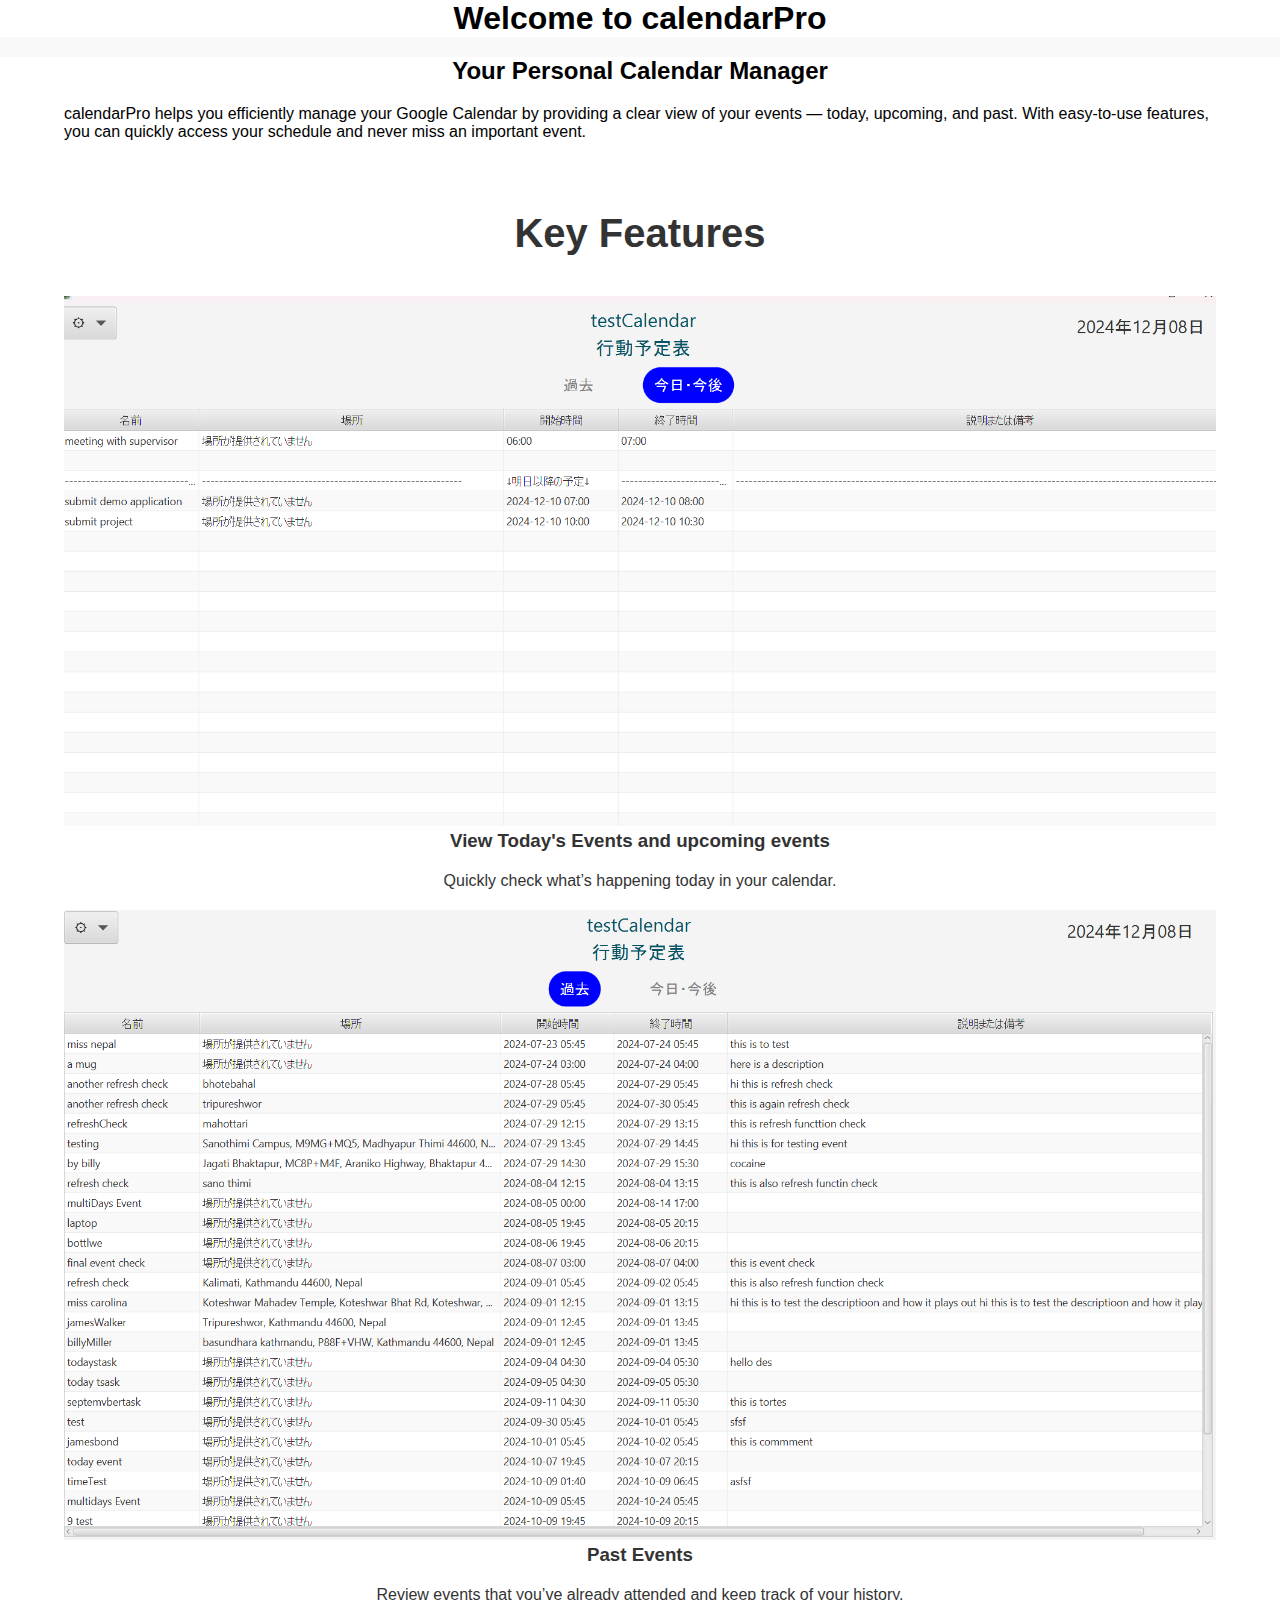
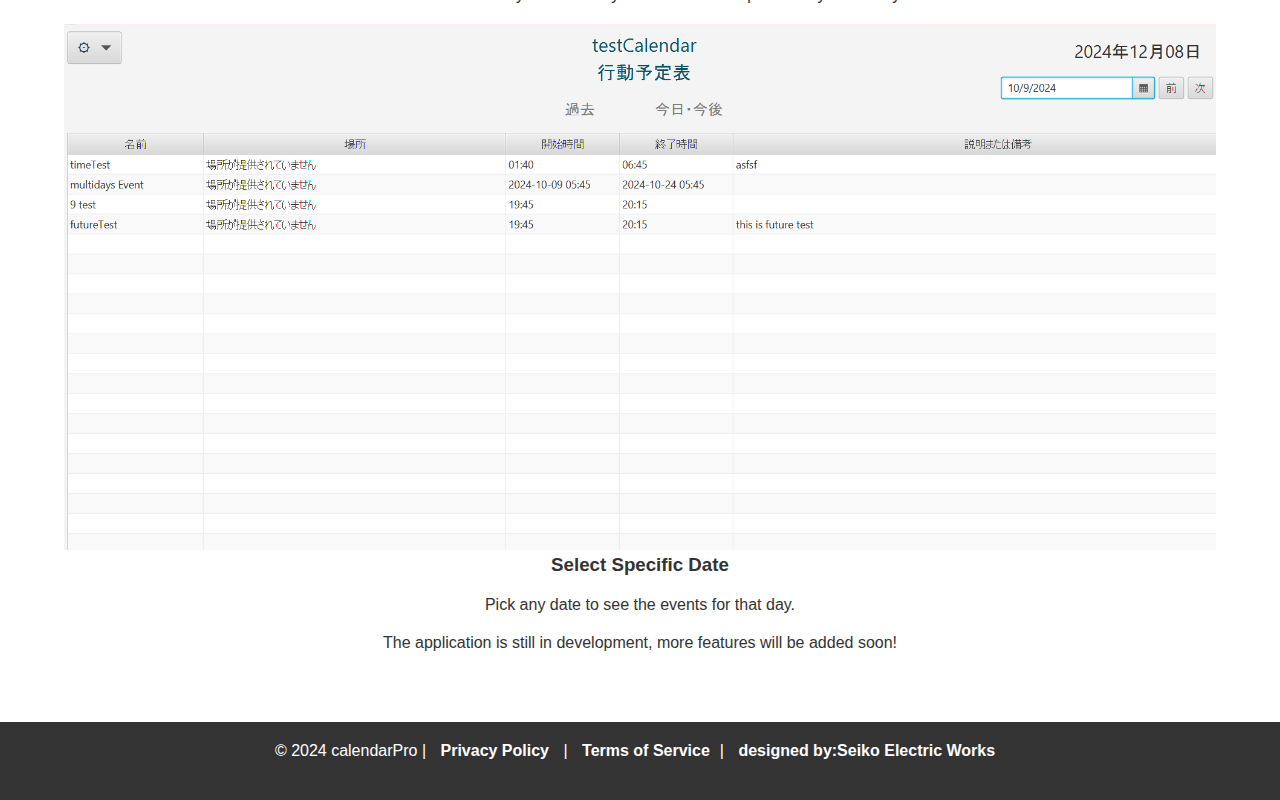
<file: index.html>
<!DOCTYPE html>
<html lang="en">
<head>
    <meta charset="UTF-8">
    <meta name="viewport" content="width=device-width, initial-scale=1.0">
    <title>calendarPro - Manage Your Google Calendar Efficiently</title>
    <link rel="stylesheet" href="styles.css">
</head>
<body>
    <section style="background-color: white;">
        <div class="container">
            <h1 class="headerClass">Welcome to calendarPro</h1>       
        </div>
    </section>

    <section id="intro" style="background-color: white;">
        <div class="container">
            <div class="introClass">
                <h2>Your Personal Calendar Manager</h2>
                <p>calendarPro helps you efficiently manage your Google Calendar by providing a clear view of your events — today, upcoming, and past. With easy-to-use features, you can quickly access your schedule and never miss an important event.</p>    
            </div>
        </div>
    </section>

 <section id="features" style="text-align: center; padding: 50px 0;">
    <div class="container">
        <h2>Key Features</h2>
        <div class>
            <img src="resources/currentAndUpcoming.png" class="zoom" alt="Today" style="width: 100%;">
            <h3>View Today's Events and upcoming events</h3>
            <p>Quickly check what’s happening today in your calendar.</p>
        </div>
        <div class>
            <img src="resources/pastEvents.png"  class="zoom" alt="Past Events" style="width: 100%;">
            <h3>Past Events</h3>
            <p>Review events that you’ve already attended and keep track of your history.</p>
        </div>
        <div class>
            <img src="resources/specificDateEvent.png" class="zoom" alt="Pick Date" style="width: 100%;">
            <h3>Select Specific Date</h3>
            <p>Pick any date to see the events for that day.</p>
            <p>The application is still in development, more features will be added soon!</p>
        </div>
    </div>
</section>
<footer>
    <p>&copy; 2024 calendarPro | <a href="privacyPolicyPage.html">Privacy Policy</a> | <a href="termsOfServicePage.html">Terms of Service</a>| <a href="">designed by:Seiko Electric Works</a></p>
</footer>
</body>
</html>
</file>
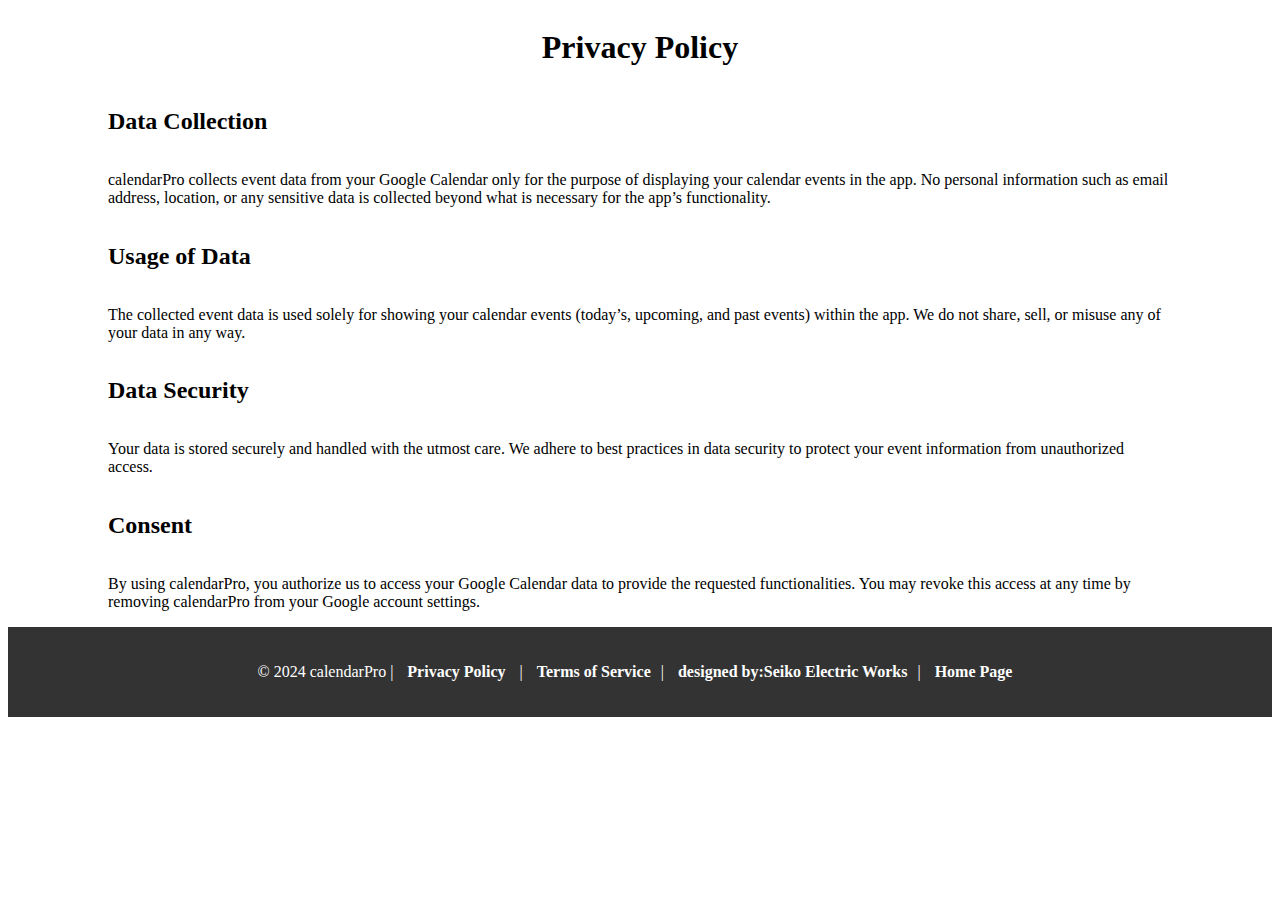
<file: privacyPolicyPage.html>
<!DOCTYPE html>
<html lang="en">
<head>
    <meta charset="UTF-8">
    <meta name="viewport" content="width=device-width, initial-scale=1.0">
    <title>Privacy Policy - calendarPro</title>
    <link rel="stylesheet" href="privacyPolicy.css">

</head>
<body>

    <!-- Header Section -->
    <section >
        <div class="headerContainer">
            <header>
                <h1 >Privacy Policy</h1>
            </header>
        </div>
    </section>

    <!-- Main Content Section -->
    <section>
        <div class="container py-4 bg-primary">
            <h2>Data Collection</h2>
            <p>calendarPro collects event data from your Google Calendar only for the purpose of displaying your calendar events in the app. No personal information such as email address, location, or any sensitive data is collected beyond what is necessary for the app’s functionality.</p>
    
            <h2>Usage of Data</h2>
            <p>The collected event data is used solely for showing your calendar events (today’s, upcoming, and past events) within the app. We do not share, sell, or misuse any of your data in any way.</p>
    
            <h2>Data Security</h2>
            <p>Your data is stored securely and handled with the utmost care. We adhere to best practices in data security to protect your event information from unauthorized access.</p>
    
            <h2>Consent</h2>
            <p>By using calendarPro, you authorize us to access your Google Calendar data to provide the requested functionalities. You may revoke this access at any time by removing calendarPro from your Google account settings.</p>
        </div>
    </section>
    <footer>
        <p>&copy; 2024 calendarPro | <a href="privacyPolicyPage.html">Privacy Policy</a> | <a href="termsOfServicePage.html">Terms of Service</a>| <a href="">designed by:Seiko Electric Works</a>| <a href="index.html">Home Page</a></p>
    </footer>
</body>
</html>
</file>
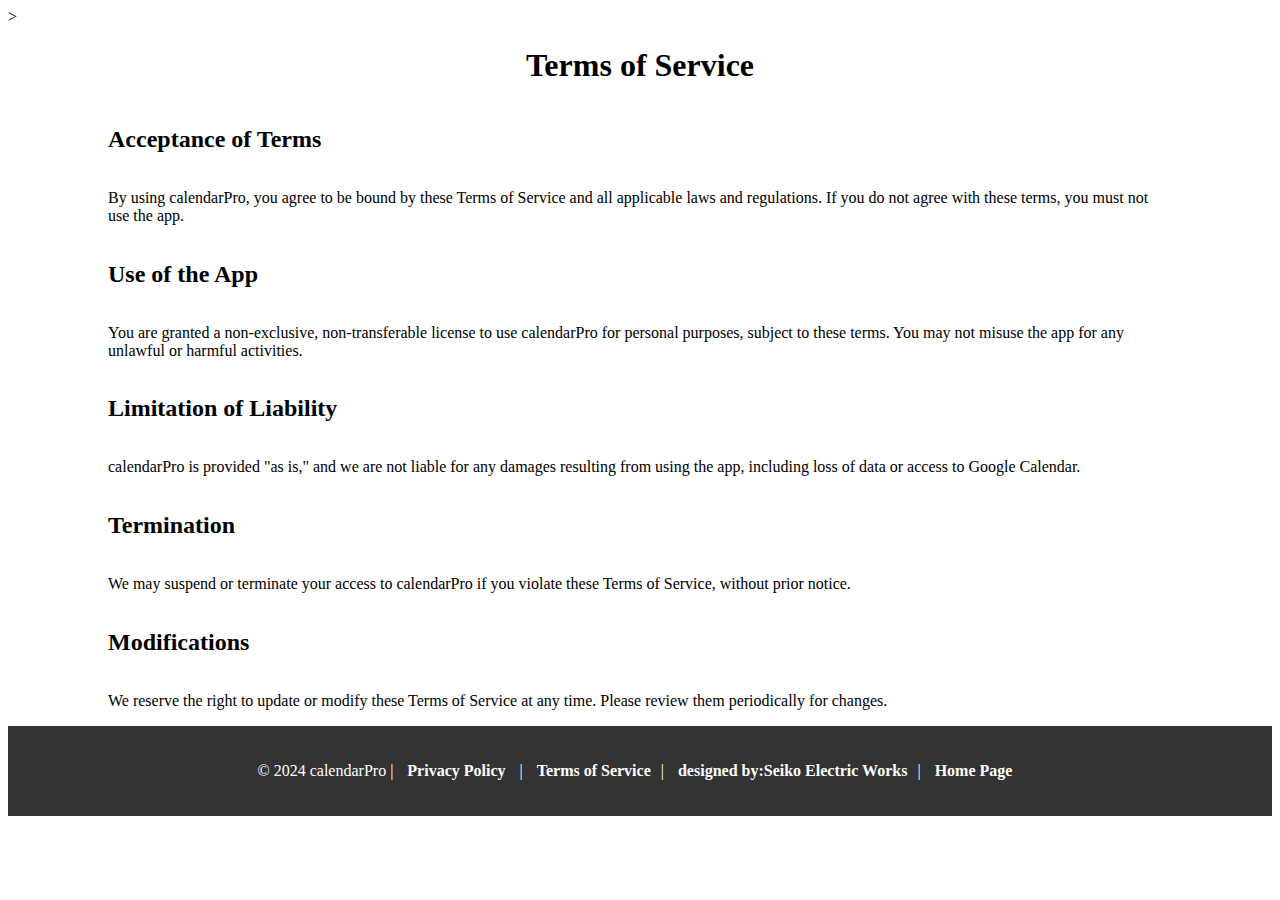
<file: termsOfServicePage.html>
<!DOCTYPE html>
<html lang="en">
<head>
    <meta charset="UTF-8">
    <meta name="viewport" content="width=device-width, initial-scale=1.0">
    <title>Terms of Service - calendarPro</title>
    <link rel="stylesheet" href="privacyPolicy.css">
>
</head>
<body>
    <section class="headerContainer">
        <header>
            <h1>Terms of Service</h1>
        </header>
    </section>

    <section>
        <div class="container">
            <h2>Acceptance of Terms</h2>
            <p>By using calendarPro, you agree to be bound by these Terms of Service and all applicable laws and regulations. If you do not agree with these terms, you must not use the app.</p>
    
            <h2>Use of the App</h2>
            <p>You are granted a non-exclusive, non-transferable license to use calendarPro for personal purposes, subject to these terms. You may not misuse the app for any unlawful or harmful activities.</p>
    
            <h2>Limitation of Liability</h2>
            <p>calendarPro is provided "as is," and we are not liable for any damages resulting from using the app, including loss of data or access to Google Calendar.</p>
    
            <h2>Termination</h2>
            <p>We may suspend or terminate your access to calendarPro if you violate these Terms of Service, without prior notice.</p>
    
            <h2>Modifications</h2>
            <p>We reserve the right to update or modify these Terms of Service at any time. Please review them periodically for changes.</p>
    
        </div>
    </section>
    <footer>
        <p>&copy; 2024 calendarPro | <a href="privacyPolicyPage.html">Privacy Policy</a> | <a href="termsOfServicePage.html">Terms of Service</a>| <a href="">designed by:Seiko Electric Works</a>| <a href="index.html">Home Page</a></p>
    </footer>
</body>
</html>
</file>
<file: styles.css>
/* Global Styles */
body {
    font-family: 'Arial', sans-serif;
    margin: 0;
    padding: 0;
    background-color: #f9f9f9;
    color: #333;
}


.privacyHeader{
    justify-content: center;
}
.headerClass{
    display: flex;
    justify-content: center;
    color: black;
}

.introClass{
    display: flex;
    flex-direction: column;
    color: black;
    align-items: center;
}

a {
    text-decoration: none;
    color: inherit;
}

h1, h2, h3, p {
    margin: 0 0 20px 0;
}

.container {
    width: 90%;
    max-width: 1200px;
    margin: 0 auto;
}

/* Hero Section */
#hero {
    text-align: center;
    color: white;
    padding: 100px 20px;
    background-size: cover;
    background-position: center;
    position: relative;
}

#hero h1 {
    font-size: 3em;
    margin-bottom: 20px;
}

#hero p {
    font-size: 1.5em;
    margin-bottom: 30px;
}

.cta-button {
    padding: 15px 30px;
    font-size: 18px;
    background-color: #4CAF50;
    color: white;
    border-radius: 5px;
    transition: background-color 0.3s ease;
}

.cta-button:hover {
    background-color: #45a049;
}

/* Features Section */
#features {
    text-align: center;
    padding: 50px 20px;
    background-color: #fff;
}

#features h2 {
    font-size: 2.5em;
    margin-bottom: 40px;
}

.feature {
    display: inline-block;
    width: 22%;
    margin: 0 1%;
    text-align: center;
}

.zoom:hover{
    transform: scale(1.02);
}

.feature img {
    width: 50px;
    height: 50px;
    margin-bottom: 20px;
}

.feature h3 {
    font-size: 1.5em;
    margin-bottom: 10px;
}

.feature p {
    font-size: 1em;
    color: #555;
}

/* Demo Section */
#demo {
    text-align: center;
    padding: 50px 20px;
    background-color: #f4f4f4;
}

#demo h2 {
    font-size: 2.5em;
    margin-bottom: 30px;
}

#demo img {
    width: 80%;
    max-width: 600px;
    border-radius: 10px;
    margin-bottom: 20px;
}

#demo a {
    padding: 15px 30px;
    font-size: 18px;
    background-color: #4CAF50;
    color: white;
    border-radius: 5px;
    transition: background-color 0.3s ease;
}

#demo a:hover {
    background-color: #45a049;
}

/* Testimonials Section */
#testimonials {
    background-color: #f4f4f4;
    padding: 50px 20px;
    text-align: center;
}

#testimonials h2 {
    font-size: 2.5em;
    margin-bottom: 40px;
}

.testimonial {
    margin-bottom: 30px;
}

.testimonial p {
    font-size: 1.2em;
    font-style: italic;
    color: #555;
}

/* Final CTA Section */
#cta-final {
    background-color: #4CAF50;
    color: white;
    text-align: center;
    padding: 50px 20px;
}

#cta-final h2 {
    font-size: 2.5em;
    margin-bottom: 20px;
}

#cta-final p {
    font-size: 1.5em;
    margin-bottom: 30px;
}

#cta-final .cta-button {
    background-color: white;
    color: #4CAF50;
}

#cta-final .cta-button:hover {
    background-color: #45a049;
    color: white;
}

/* Footer Section */
footer {
    background-color: #333;
    color: white;
    text-align: center;
    padding: 20px 0;
}

footer p {
    font-size: 1em;
}

footer a {
    color: white;
    margin: 0 10px;
    font-weight: bold;
}

footer a:hover {
    text-decoration: underline;
}

/* Responsive Design */
@media (max-width: 768px) {
    #features .feature {
        width: 45%;
    }

    #features .feature img {
        width: 40px;
        height: 40px;
    }

    .feature h3 {
        font-size: 1.3em;
    }

    #cta-final h2 {
        font-size: 2em;
    }
}

@media (max-width: 480px) {
    #features .feature {
        width: 100%;
    }

    #hero h1 {
        font-size: 2em;
    }

    #hero p {
        font-size: 1.2em;
    }

    #cta-final h2 {
        font-size: 1.8em;
    }
}
</file>
<file: privacyPolicy.css>
.headerContainer{
    align-items: center;
    justify-content: center;
    display: flex;
}

.container{
    display: flex;
    align-items: start;
    flex-direction: column;
    padding-left: 100px;
    padding-right: 100px;
}

footer {
    background-color: #333;
    color: white;
    text-align: center;
    padding: 20px 0;
}

footer p {
    font-size: 1em;
}

footer a {
    color: white;
    margin: 0 10px;
    font-weight: bold;
    text-decoration: none;
}

footer a:hover {
    text-decoration: underline;
}
</file>
